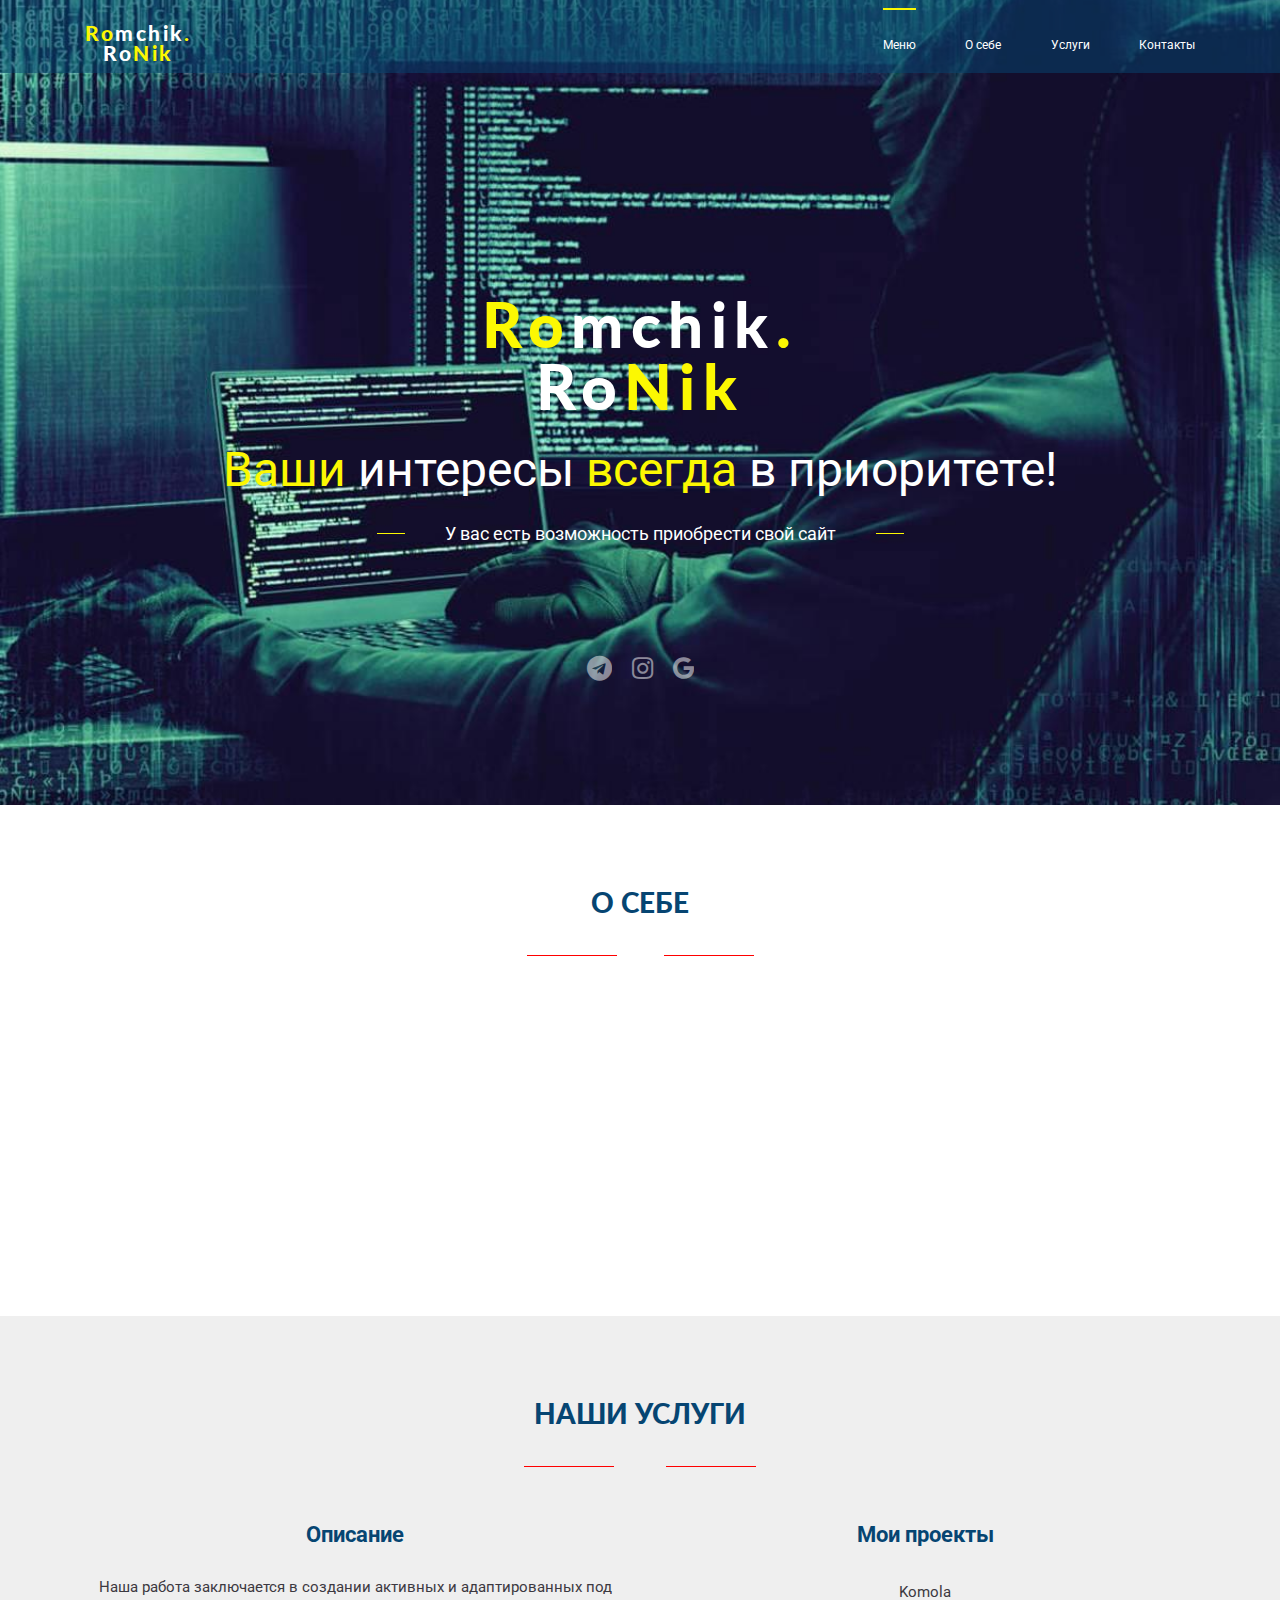
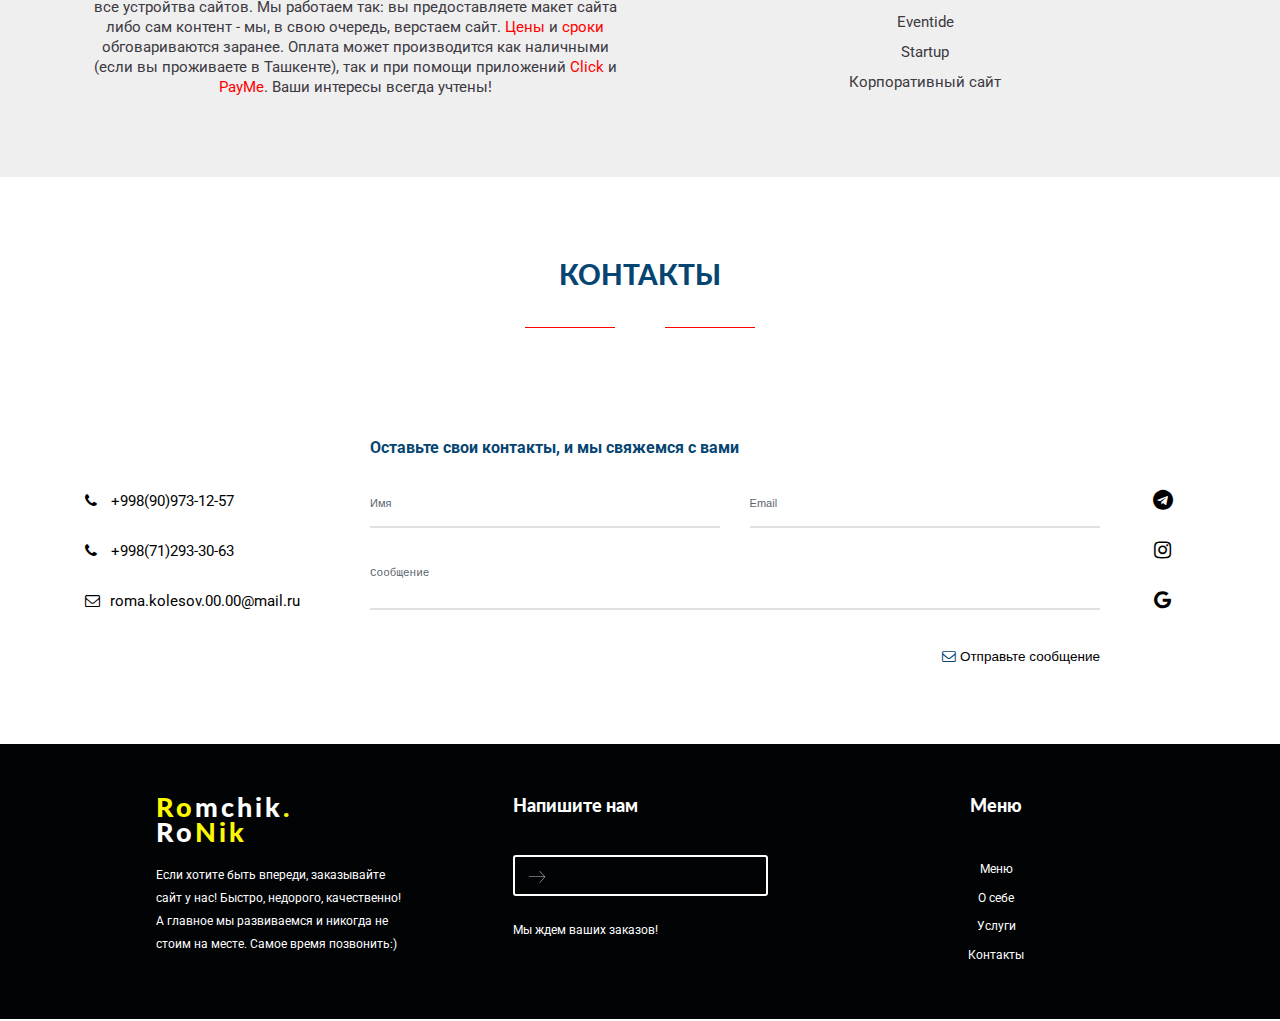
<file: index.html>
<!DOCTYPE html>
<html lang="ru">
<head>
    <meta charset="UTF-8">
    <meta name="viewport" content="width=device-width, initial-scale=1.0">
    <meta name="keywords" content="создание сайта, сайт недорого, профессиональный сайт, создать сайт, сайт-визитка, услуги по созданию сайта, Romchik.RoNik">
    <meta name="description" content="Наша работа заключается в создании активных и адаптированных под все устройтва сайтов. Мы работаем так: вы предоставляете макет сайта либо сам контент - мы, в свою очередь, верстаем сайт. Цены...">
    <meta name="author" content="Колесов Роман Иванович">
    <title>Romchik.RoNik</title>
    <link rel="icon" type="image/png" sizes="16x16" href="img/favicon-16x16.png">
    <link rel="manifest" href="site.webmanifest">
    <link rel="preconnect" href="https://fonts.gstatic.com">
    <link href="https://fonts.googleapis.com/css2?family=Roboto:wght@100;400;700;900&display=swap" rel="stylesheet">
    <link rel="preconnect" href="https://fonts.gstatic.com">
    <link href="https://fonts.googleapis.com/css2?family=Lato:wght@100;900&family=Open+Sans:wght@400;600;700&display=swap" rel="stylesheet">
    <link rel="stylesheet" href="css/font-awesome.min.css">
    <link rel="stylesheet" href="css/bootstrap-grid.min.css">
    <link rel="stylesheet" href="css/animate.min.css">
    <link rel="stylesheet" href="css/style.min.css">
</head>
<body>

    <header class="header" id="header">
        <nav class="header-nav">
            <div class="container header-container">
                <a href="#header" class="logo"><span>Ro</span>mchik<span>.</span>
                    <p>Ro<span>Nik</span></p>
                </a>
                <ul class="header-menu">
                    <li class="header-menu__item"><a href="#header" class="header-menu__link header-menu__link_active">Меню</a></li>
                    <li class="header-menu__item"><a href="#about" class="header-menu__link">О себе</a></li>
                    <li class="header-menu__item"><a href="#work" class="header-menu__link">Услуги</a></li>
                    <li class="header-menu__item"><a href="#contact" class="header-menu__link">Контакты</a></li>
                </ul>
                <button class="header-menu__burger">
                    <span></span>
                    <span></span>
                    <span></span>
                    <span></span>
                </button>
            </div>
        </nav>
        <h1 class="header-title"><span>Ro</span>mchik<span>.</span><p>Ro<span>Nik</span></p></h1>
       <p class="header-subtitle"><span>Ваши</span> интересы <span>всегда</span> в приоритете!</p>
       <p class="header-text">У вас есть возможность приобрести свой сайт</p>
       <div class="header-social">
           <a href="https://t.me/ROMAN261120" class="header-social__item" target="_blank"><i class="fa fa-telegram"></i></a>
           <a href="https://instagram.com/romchik.ronik?igshid=bxgbes53sr1d" class="header-social__item" target="_blank"><i class="fa fa-instagram"></i></a>
           <a href="https://rkolesov465@gmail.com" class="header-social__item" target="_blank"><i class="fa fa-google"></i></a>
       </div>
    </header>
    
    <section class="about" id="about">
        <div class="container">
            <h2 class="title">О себе</h2>
            <div class="heart">
                <i class="fa fa-smile-o animate__animated wow animate__shakeY" 
                data-wow-iteration="infinite" data-wow-duration="2s"></i>
            </div>
            <div class="row">
                <div class="col-xl-6 col-lg-6 col-md-6">
                    <div class="about-wrap animate__animated wow animate__fadeInLeft" data-wow-delay="0.3s">
                        <i class="fa fa-check-square-o" aria-hidden="true"></i>
                        <p class="about-wrap__text">Oбучался веб-программированию в учебном центе <a href="https://proweb.uz/" class="about-wrap__link" target="_blank">PROWEB</a></p>
                    </div>
                    <div class="about-wrap animate__animated wow animate__fadeInLeft" data-wow-delay="0.5s">
                        <i class="fa fa-check-square-o" aria-hidden="true"></i>
                        <p class="about-wrap__text">Eсть опыт работы в этой сфере</p>
                    </div>
                    <div class="about-wrap animate__animated wow animate__fadeInLeft" data-wow-delay="0.7s">
                        <i class="fa fa-check-square-o" aria-hidden="true"></i>
                        <p class="about-wrap__text">Делаю качественные сайты по доступным ценам (цены договорные)</p>
                    </div>
                </div>
                <div class="col-xl-6 col-lg-6 col-md-6">
                    <div class="about-wrap animate__animated wow animate__fadeInRight" data-wow-delay="0.3s">
                        <i class="fa fa-check-square-o" aria-hidden="true"></i>
                        <p class="about-wrap__text">Выполняю работу в указанный срок (при задержке беру 70% от стоимости проекта)</p>
                    </div>
                    <div class="about-wrap animate__animated wow animate__fadeInRight" data-wow-delay="0.5s">
                        <i class="fa fa-check-square-o" aria-hidden="true"></i>
                        <p class="about-wrap__text">Постепенно изучаю Python</p>
                    </div>
                    <div class="about-wrap animate__animated wow animate__fadeInRight" data-wow-delay="0.7s">
                        <i class="fa fa-check-square-o" aria-hidden="true"></i>
                        <p class="about-wrap__text">С каждым днем развиваю свои навыки по веб-программированию</p>
                    </div>
                </div>
            </div>
        </div>
    </section>
    
    <section class="work" id="work">
        <div class="container">
            <h2 class="title">Наши услуги</h2>
            <div class="heart">
                <i class="fa fa-laptop animate__animated wow animate__bounce" data-wow-iteration="infinite" data-wow-duration="2s"></i>
            </div>
            <div class="row work-row">
                <div class="col-xl-6 col-lg-6 col-md-8">
                    <h3 class="work__title">Описание</h3>
                    <p class="work__text">Наша работа заключается в создании активных и адаптированных под все устройтва сайтов. Мы работаем так: вы предоставляете макет сайта либо сам контент - мы, в свою очередь, верстаем сайт. <span>Цены</span> и <span>сроки</span> обговариваются заранее. Оплата может производится как наличными (если вы проживаете в Ташкенте), так и при помощи приложений <span>Click</span> и <span>PayMe</span>. Ваши интересы всегда учтены!</p>
                </div>
                <div class="col-xl-6 col-lg-6 col-md-4">
                    <h3 class="work__title">Мои проекты</h3>
                    <ul class="work-list">
                        <li class="work-list__item"><a href="https://romchikronik.github.io/Komola/" class="work-list__link" target="_blank">Komola</a></li>
                        <li class="work-list__item"><a href="https://romchikronik.github.io/Eventide/" class="work-list__link" target="_blank">Eventide</a></li>
                        <li class="work-list__item"><a href=" https://romchikronik.github.io/startup/" class="work-list__link" target="_blank">Startup</a></li>
                        <li class="work-list__item"><a href="https://romchikronik.github.io/maket-dlya-korporativnogo-sajta/" class="work-list__link" target="_blank">Корпоративный сайт</a></li>
                    </ul>
                </div>
            </div>
        </div>
    </section>
    
    <section class="contacts" id="contact">
        <div class="container">
            <h2 class="title">Контакты</h2>
            <div class="heart">
                <i class="fa fa-heart animate__animated wow animate__heartBeat" data-wow-iteration="infinite"></i>
            </div>
            <h3 class="contact__title animate__animated wow animate__flip">Вы можете связаться с нами</h3>
             <div class="row contact-row">
                 <div class="col-xl-3 col-lg-3">
                    <ul class="contact-phone">
                        <li><a href="tel:998909731257" class="contact-phone__link"><i class="fa fa-phone"></i> +998(90)973-12-57</a></li>
                        <li><a href="tel:998712933063" class="contact-phone__link"><i class="fa fa-phone"></i> +998(71)293-30-63</a></li>
                        <li><a href="mailto:roma.kolesov.00.00@mail.ru" class="contact-phone__link"><i class="fa fa-envelope-o"></i>roma.kolesov.00.00@mail.ru</a></li>
                    </ul>
                 </div>
                 <div class="col-xl-8 col-lg-8 col-md-11 col-sm-11">
                    <form action="" class="contact-form">
                        <h5 class="contact-form__title">Оставьте свои контакты, и мы свяжемся с вами</h5>
                        <input type="text" placeholder="Имя" class="contact-form__input">
                        <input type="text" placeholder="Email" class="contact-form__input">
                        <textarea class="contact-form__text" placeholder="Сообщение"></textarea>
                        <button class="contact-form__btn"><i class="fa fa-envelope-o"></i> Отправьте сообщение</button>
                    </form>
                 </div>
                 <div class="col-xl-1 col-lg-1 col-md-1 col-sm-1">
                    <ul class="contact-social">
                        <li><a href="https://t.me/ROMAN261120" class="contact-social__link" target="_blank"><i class="fa fa-telegram"></i></a></li>
                        <li><a href="https://instagram.com/romchik.ronik?igshid=bxgbes53sr1d" class="contact-social__link" target="_blank"><i class="fa fa-instagram"></i></a></li>
                        <li><a href="https://rkolesov465@gmail.com" class="contact-social__link" target="_blank"><i class="fa fa-google"></i></a></li>
                     </ul>
                 </div>
             </div>
        </div>
    </section>
    
    <footer class="footer">
        <div class="container">
            <div class="row">
                <div class="col-xl-3 col-lg-4 col-md-4 "> 
                    <a href="#header" class="logo"><span>Ro</span>mchik<span>.</span>
                        <p>Ro<span>Nik</span></p></a>
                    <p class="footer__text">Если хотите быть впереди, заказывайте сайт у нас! Быстро, недорого, качественно! А главное мы развиваемся и никогда не стоим на месте. Самое время позвонить:)</p>
                </div>
                <div class="col-xl-3 col-lg-4 col-md-4 ">
                    <h5 class="footer__title">Напишите нам</h5>
                    <form action="" class="footer-form">
                        <input type="text" class="footer-form__input">
                        <button class="footer-form__btn"><img src="img/arrow.png" alt=""></button>
                        <p class="footer-form__text">Мы ждем ваших заказов!</p>
                    </form>
                </div>
                <div class="col-xl-3 col-lg-4 col-md-4  footer__col"> 
                    <h5 class="footer__title footer__title-menu">Меню</h5>
                    <ul class="footer-list">
                        <li><a href="#header" class="footer-list__item">Меню</a></li>
                        <li><a href="#about" class="footer-list__item">О себе</a></li>
                        <li><a href="#work" class="footer-list__item">Услуги</a></li>
                        <li><a href="#contact" class="footer-list__item">Контакты</a></li>
                    </ul>
                </div>
            </div>
        </div>
    </footer>
    
    <script src="js/jquery-3.5.1.min.js"></script>
    <script src="js/jquery.waypoints.min.js"></script>
    <script src="js/wow.min.js"></script>
    <script src="js/script.js"></script>
</body>
</html>
</file>
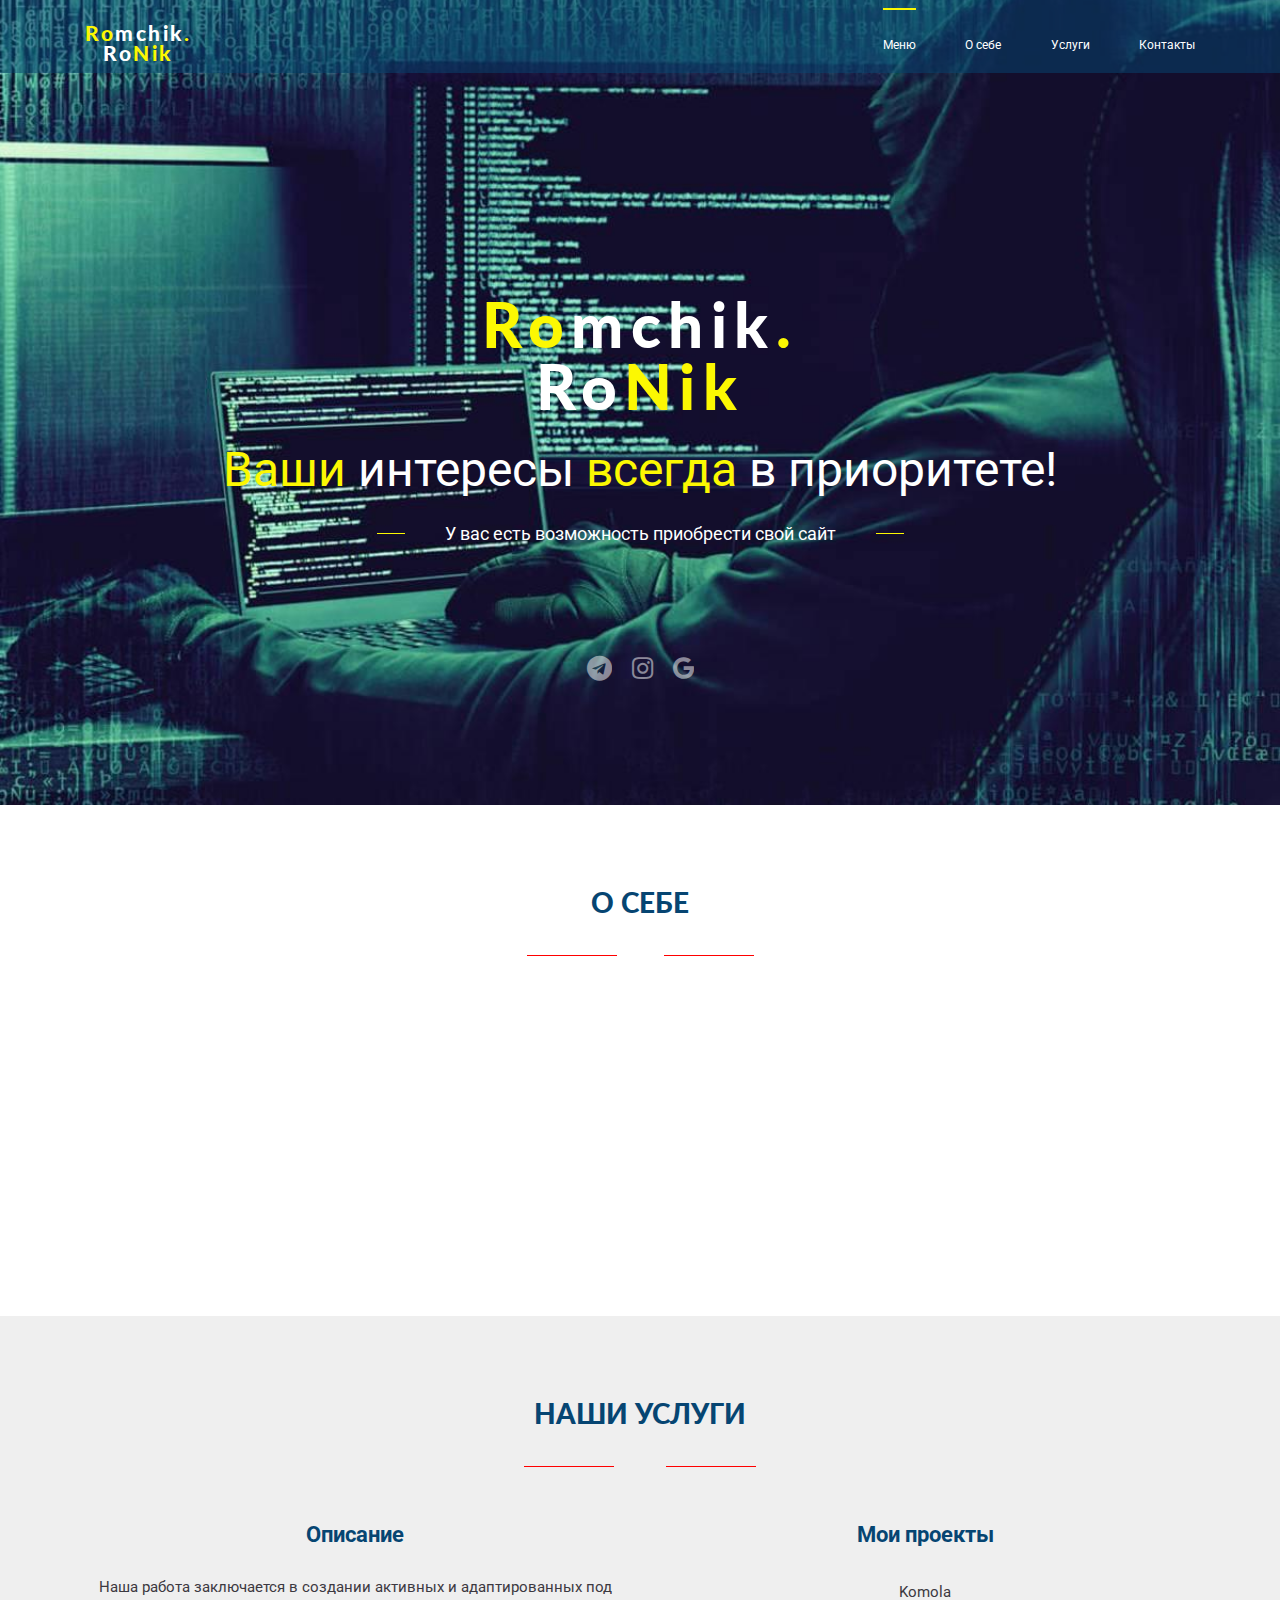
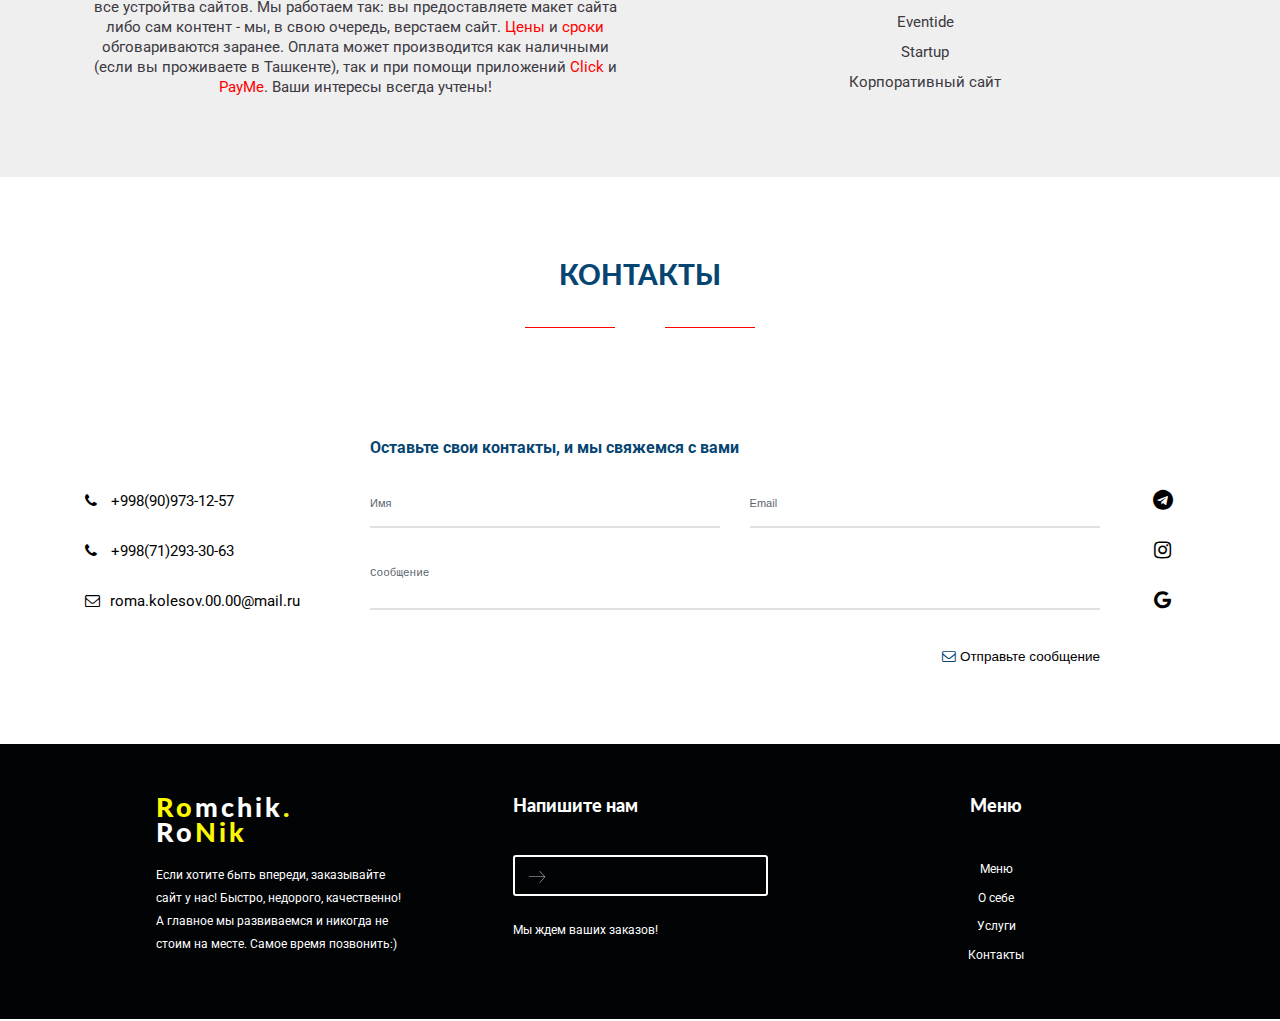
<file: app/index.html>
<!DOCTYPE html>
<html lang="ru">
<head>
    <meta charset="UTF-8">
    <meta name="viewport" content="width=device-width, initial-scale=1.0">
    <meta name="keywords" content="создание сайта, сайт недорого, профессиональный сайт, создать сайт, сайт-визитка, услуги по созданию сайта, Romchik.RoNik">
    <meta name="description" content="Наша работа заключается в создании активных и адаптированных под все устройтва сайтов. Мы работаем так: вы предоставляете макет сайта либо сам контент - мы, в свою очередь, верстаем сайт. Цены...">
    <meta name="author" content="Колесов Роман Иванович">
    <title>Romchik.RoNik</title>
    <link rel="preconnect" href="https://fonts.gstatic.com">
    <link href="https://fonts.googleapis.com/css2?family=Roboto:wght@100;400;700;900&display=swap" rel="stylesheet">
    <link rel="preconnect" href="https://fonts.gstatic.com">
    <link href="https://fonts.googleapis.com/css2?family=Lato:wght@100;900&family=Open+Sans:wght@400;600;700&display=swap" rel="stylesheet">
    <link rel="stylesheet" href="css/font-awesome.min.css">
    <link rel="stylesheet" href="css/bootstrap-grid.min.css">
    <link rel="stylesheet" href="css/animate.min.css">
    <link rel="stylesheet" href="css/style.min.css">
</head>
<body>

    <header class="header" id="header">
        <nav class="header-nav">
            <div class="container header-container">
                <a href="#header" class="logo"><span>Ro</span>mchik<span>.</span>
                    <p>Ro<span>Nik</span></p>
                </a>
                <ul class="header-menu">
                    <li class="header-menu__item"><a href="#header" class="header-menu__link header-menu__link_active">Меню</a></li>
                    <li class="header-menu__item"><a href="#about" class="header-menu__link">О себе</a></li>
                    <li class="header-menu__item"><a href="#work" class="header-menu__link">Услуги</a></li>
                    <li class="header-menu__item"><a href="#contact" class="header-menu__link">Контакты</a></li>
                </ul>
                <button class="header-menu__burger">
                    <span></span>
                    <span></span>
                    <span></span>
                    <span></span>
                </button>
            </div>
        </nav>
        <h1 class="header-title"><span>Ro</span>mchik<span>.</span><p>Ro<span>Nik</span></p></h1>
       <p class="header-subtitle"><span>Ваши</span> интересы <span>всегда</span> в приоритете!</p>
       <p class="header-text">У вас есть возможность приобрести свой сайт</p>
       <div class="header-social">
           <a href="https://t.me/ROMAN261120" class="header-social__item" target="_blank"><i class="fa fa-telegram"></i></a>
           <a href="https://instagram.com/romchik.ronik?igshid=bxgbes53sr1d" class="header-social__item" target="_blank"><i class="fa fa-instagram"></i></a>
           <a href="https://rkolesov465@gmail.com" class="header-social__item" target="_blank"><i class="fa fa-google"></i></a>
       </div>
    </header>
    
    <section class="about" id="about">
        <div class="container">
            <h2 class="title">О себе</h2>
            <div class="heart">
                <i class="fa fa-smile-o animate__animated wow animate__shakeY" 
                data-wow-iteration="infinite" data-wow-duration="2s"></i>
            </div>
            <div class="row">
                <div class="col-xl-6 col-lg-6 col-md-6">
                    <div class="about-wrap animate__animated wow animate__fadeInLeft" data-wow-delay="0.3s">
                        <i class="fa fa-check-square-o" aria-hidden="true"></i>
                        <p class="about-wrap__text">Oбучался веб-программированию в учебном центе <a href="https://proweb.uz/" class="about-wrap__link" target="_blank">PROWEB</a></p>
                    </div>
                    <div class="about-wrap animate__animated wow animate__fadeInLeft" data-wow-delay="0.5s">
                        <i class="fa fa-check-square-o" aria-hidden="true"></i>
                        <p class="about-wrap__text">Eсть опыт работы в этой сфере</p>
                    </div>
                    <div class="about-wrap animate__animated wow animate__fadeInLeft" data-wow-delay="0.7s">
                        <i class="fa fa-check-square-o" aria-hidden="true"></i>
                        <p class="about-wrap__text">Делаю качественные сайты по доступным ценам (цены договорные)</p>
                    </div>
                </div>
                <div class="col-xl-6 col-lg-6 col-md-6">
                    <div class="about-wrap animate__animated wow animate__fadeInRight" data-wow-delay="0.3s">
                        <i class="fa fa-check-square-o" aria-hidden="true"></i>
                        <p class="about-wrap__text">Выполняю работу в указанный срок (при задержке беру 70% от стоимости проекта)</p>
                    </div>
                    <div class="about-wrap animate__animated wow animate__fadeInRight" data-wow-delay="0.5s">
                        <i class="fa fa-check-square-o" aria-hidden="true"></i>
                        <p class="about-wrap__text">Постепенно изучаю Python</p>
                    </div>
                    <div class="about-wrap animate__animated wow animate__fadeInRight" data-wow-delay="0.7s">
                        <i class="fa fa-check-square-o" aria-hidden="true"></i>
                        <p class="about-wrap__text">С каждым днем развиваю свои навыки по веб-программированию</p>
                    </div>
                </div>
            </div>
        </div>
    </section>
    
    <section class="work" id="work">
        <div class="container">
            <h2 class="title">Наши услуги</h2>
            <div class="heart">
                <i class="fa fa-laptop animate__animated wow animate__bounce" data-wow-iteration="infinite" data-wow-duration="2s"></i>
            </div>
            <div class="row work-row">
                <div class="col-xl-6 col-lg-6 col-md-8">
                    <h3 class="work__title">Описание</h3>
                    <p class="work__text">Наша работа заключается в создании активных и адаптированных под все устройтва сайтов. Мы работаем так: вы предоставляете макет сайта либо сам контент - мы, в свою очередь, верстаем сайт. <span>Цены</span> и <span>сроки</span> обговариваются заранее. Оплата может производится как наличными (если вы проживаете в Ташкенте), так и при помощи приложений <span>Click</span> и <span>PayMe</span>. Ваши интересы всегда учтены!</p>
                </div>
                <div class="col-xl-6 col-lg-6 col-md-4">
                    <h3 class="work__title">Мои проекты</h3>
                    <ul class="work-list">
                        <li class="work-list__item"><a href="https://romchikronik.github.io/Komola/" class="work-list__link" target="_blank">Komola</a></li>
                        <li class="work-list__item"><a href="https://romchikronik.github.io/Eventide/" class="work-list__link" target="_blank">Eventide</a></li>
                        <li class="work-list__item"><a href=" https://romchikronik.github.io/startup/" class="work-list__link" target="_blank">Startup</a></li>
                        <li class="work-list__item"><a href="https://romchikronik.github.io/maket-dlya-korporativnogo-sajta/" class="work-list__link" target="_blank">Корпоративный сайт</a></li>
                    </ul>
                </div>
            </div>
        </div>
    </section>
    
    <section class="contacts" id="contact">
        <div class="container">
            <h2 class="title">Контакты</h2>
            <div class="heart">
                <i class="fa fa-heart animate__animated wow animate__heartBeat" data-wow-iteration="infinite"></i>
            </div>
            <h3 class="contact__title animate__animated wow animate__flip">Вы можете связаться с нами</h3>
             <div class="row contact-row">
                 <div class="col-xl-3 col-lg-3">
                    <ul class="contact-phone">
                        <li><a href="tel:998909731257" class="contact-phone__link"><i class="fa fa-phone"></i> +998(90)973-12-57</a></li>
                        <li><a href="tel:998712933063" class="contact-phone__link"><i class="fa fa-phone"></i> +998(71)293-30-63</a></li>
                        <li><a href="mailto:roma.kolesov.00.00@mail.ru" class="contact-phone__link"><i class="fa fa-envelope-o"></i>roma.kolesov.00.00@mail.ru</a></li>
                    </ul>
                 </div>
                 <div class="col-xl-8 col-lg-8 col-md-11 col-sm-11">
                    <form action="" class="contact-form">
                        <h5 class="contact-form__title">Оставьте свои контакты, и мы свяжемся с вами</h5>
                        <input type="text" placeholder="Имя" class="contact-form__input">
                        <input type="text" placeholder="Email" class="contact-form__input">
                        <textarea class="contact-form__text" placeholder="Сообщение"></textarea>
                        <button class="contact-form__btn"><i class="fa fa-envelope-o"></i> Отправьте сообщение</button>
                    </form>
                 </div>
                 <div class="col-xl-1 col-lg-1 col-md-1 col-sm-1">
                    <ul class="contact-social">
                        <li><a href="https://t.me/ROMAN261120" class="contact-social__link" target="_blank"><i class="fa fa-telegram"></i></a></li>
                        <li><a href="https://instagram.com/romchik.ronik?igshid=bxgbes53sr1d" class="contact-social__link" target="_blank"><i class="fa fa-instagram"></i></a></li>
                        <li><a href="https://rkolesov465@gmail.com" class="contact-social__link" target="_blank"><i class="fa fa-google"></i></a></li>
                     </ul>
                 </div>
             </div>
        </div>
    </section>
    
    <footer class="footer">
        <div class="container">
            <div class="row">
                <div class="col-xl-3 col-lg-4 col-md-4 "> 
                    <a href="#header" class="logo"><span>Ro</span>mchik<span>.</span>
                        <p>Ro<span>Nik</span></p></a>
                    <p class="footer__text">Если хотите быть впереди, заказывайте сайт у нас! Быстро, недорого, качественно! А главное мы развиваемся и никогда не стоим на месте. Самое время позвонить:)</p>
                </div>
                <div class="col-xl-3 col-lg-4 col-md-4 ">
                    <h5 class="footer__title">Напишите нам</h5>
                    <form action="" class="footer-form">
                        <input type="text" class="footer-form__input">
                        <button class="footer-form__btn"><img src="img/arrow.png" alt=""></button>
                        <p class="footer-form__text">Мы ждем ваших заказов!</p>
                    </form>
                </div>
                <div class="col-xl-3 col-lg-4 col-md-4  footer__col"> 
                    <h5 class="footer__title footer__title-menu">Меню</h5>
                    <ul class="footer-list">
                        <li><a href="#header" class="footer-list__item">Меню</a></li>
                        <li><a href="#about" class="footer-list__item">О себе</a></li>
                        <li><a href="#work" class="footer-list__item">Услуги</a></li>
                        <li><a href="#contact" class="footer-list__item">Контакты</a></li>
                    </ul>
                </div>
            </div>
        </div>
    </footer>
    
    <script src="js/jquery-3.5.1.min.js"></script>
    <script src="js/jquery.waypoints.min.js"></script>
    <script src="js/wow.min.js"></script>
    <script src="js/script.js"></script>
</body>
</html>
</file>
<file: css/style.min.css>
*{padding:0;margin:0;-webkit-box-sizing:border-box;box-sizing:border-box}ul{list-style:none}a,a:hover{text-decoration:none}button,input,select,textarea{outline:0!important}body{background:#fff;font-family:'Roboto';font-weight:400}.fixed-top{position:fixed!important;top:0;left:0;width:100%;z-index:9999;background:#064572!important}.menu-open{display:-webkit-box!important;display:-ms-flexbox!important;display:flex!important}.title{text-align:center;text-transform:uppercase;color:#064572;font-family:'Lato';font-weight:900;font-size:28px;margin-bottom:25px}.heart{display:-webkit-box;display:-ms-flexbox;display:flex;-webkit-box-pack:center;-ms-flex-pack:center;justify-content:center;-webkit-box-align:center;-ms-flex-align:center;align-items:center;font-size:22px;color:red;margin-bottom:45px}.heart::after,.heart::before{content:"";width:90px;height:1px;background:red}.heart .fa{margin:0 14px}section{padding:80px 0}.logo{color:#fff;font-family:'Lato';font-weight:900;font-size:21px;position:relative;z-index:4;line-height:20px;letter-spacing:2.5px}.logo span{color:#fcf802}.header{padding-bottom:122px;background:url(../img/header_bg.jpg);background-repeat:no-repeat;background-size:cover;background-position:center center;text-align:center;color:#fff;padding-top:293px}.header-nav{padding:23px 0 10px;background:rgba(6,69,114,.5);position:absolute;top:0;left:0;width:100%}.header-container,.header-menu{display:-webkit-box;display:-ms-flexbox;display:flex;-webkit-box-pack:justify;-ms-flex-pack:justify;justify-content:space-between;-webkit-box-align:center;-ms-flex-align:center;align-items:center}.header-menu{max-width:312px;width:100%}.header-menu__link{color:#fff;font-size:12px;position:relative}.header-menu__link_active::before{content:"";position:absolute;width:100%;height:2px;background:#fcf802;top:-30px}.header-menu__burger,.header-menu__burger span{-webkit-transform:rotate(0);-ms-transform:rotate(0);transform:rotate(0);-webkit-transition:.3s;-o-transition:.3s;transition:.3s}.header-menu__burger{position:relative;z-index:4;width:30px;height:12px;border:0;background:0 0;display:none}.header-menu__burger span{width:100%;height:3px;background:#fff;border-radius:10px;position:absolute;left:0}.header-menu__burger span:nth-child(1){top:0}.header-menu__burger span:nth-child(2),.header-menu__burger span:nth-child(3){top:6px}.header-menu__burger span:nth-child(4){top:12px}.header-menu__burger.open span:nth-child(1),.header-menu__burger.open span:nth-child(4){width:0;left:50%;top:6px}.header-menu__burger.open span:nth-child(2){-webkit-transform:rotate(45deg);-ms-transform:rotate(45deg);transform:rotate(45deg)}.header-menu__burger.open span:nth-child(3){-webkit-transform:rotate(-45deg);-ms-transform:rotate(-45deg);transform:rotate(-45deg)}.header-title{font-family:'Lato';font-weight:900;font-size:62px;margin:0 0 24px;line-height:62px;letter-spacing:7.5px}.header-subtitle span,.header-title span{color:#fcf802}.header-subtitle,.header-text{font-size:48px;margin-bottom:25px;font-weight:400}.header-text{display:-webkit-box;display:-ms-flexbox;display:flex;-webkit-box-pack:center;-ms-flex-pack:center;justify-content:center;-webkit-box-align:center;-ms-flex-align:center;align-items:center;font-size:18px;margin-bottom:110px}.header-text::after,.header-text::before{content:"";width:28px;height:1px;background:#fcf802}.header-text::before{margin-right:40px}.header-text::after{margin-left:40px}.header-social__item{font-size:25px;color:#fff;opacity:.5;margin:0 8px}.header-social__item:hover{opacity:1}.about{padding-bottom:30px}.about-wrap{display:-webkit-box;display:-ms-flexbox;display:flex;-webkit-box-pack:start;-ms-flex-pack:start;justify-content:flex-start;-webkit-box-align:center;-ms-flex-align:center;align-items:center;margin-bottom:50px}.about-wrap .fa{font-size:25px;color:green;margin-right:15px;line-height:25px}.about-wrap__text{color:#3c3941;font-size:25px;line-height:25px}.about-wrap__link{color:#3c3941}.about-wrap__link:hover{color:#fcf802}.work{background:#efefef}.work-row{display:-webkit-box;display:-ms-flexbox;display:flex;-webkit-box-pack:start;-ms-flex-pack:start;justify-content:flex-start;-webkit-box-align:start;-ms-flex-align:start;align-items:flex-start}.work .col-xl-6{text-align:center}.work__title{font-size:22px;color:#064572;margin-bottom:30px}.work__text{font-size:15px;line-height:20px;color:#3c3941}.work-list__link:hover,.work__text span{color:red}.work-list{font-size:15px;line-height:30px}.work-list__link{color:#3c3941;-webkit-transition:.5s;-o-transition:.5s;transition:.5s}.contact__title{text-align:center;font-size:22px;margin-bottom:30px;color:#064572}.contact-row{display:-webkit-box;display:-ms-flexbox;display:flex;-webkit-box-pack:center;-ms-flex-pack:center;justify-content:center;-webkit-box-align:center;-ms-flex-align:center;align-items:center}.contact-phone{line-height:50px;font-size:15px}.contact-phone__link{color:#000;-webkit-transition:.5s;-o-transition:.5s;transition:.5s}.contact-phone__link:hover{color:#064572}.contact-phone__link .fa{margin-right:10px}.contact-form{display:-webkit-box;display:-ms-flexbox;display:flex;-webkit-box-pack:justify;-ms-flex-pack:justify;justify-content:space-between;-webkit-box-align:center;-ms-flex-align:center;align-items:center;-ms-flex-wrap:wrap;flex-wrap:wrap}.contact-form__title{color:#064572;font-weight:700;font-size:16px;margin-bottom:40px;width:100%}.contact-form__input{width:48%}.contact-form__input,.contact-form__text{border:0;border-bottom:2px solid #e0e0e0;padding:0 0 17px;margin-bottom:39px;font-size:11px;color:#000}.contact-form__input::-webkit-input-placeholder,.contact-form__text::-webkit-input-placeholder{color:#5b646e}.contact-form__input::-moz-placeholder,.contact-form__text::-moz-placeholder{color:#5b646e}.contact-form__input:-ms-input-placeholder,.contact-form__text:-ms-input-placeholder{color:#5b646e}.contact-form__input::-ms-input-placeholder,.contact-form__text::-ms-input-placeholder{color:#5b646e}.contact-form__input::placeholder,.contact-form__text::placeholder{color:#5b646e}.contact-form__text{resize:none;width:100%}.contact-form__btn{background:0 0;border:0;margin-left:auto;font-size:13.5px;color:#000;cursor:pointer}.contact-form__btn .fa,.contact-social__link:hover{color:#064572}.contact-social{display:-webkit-box;display:-ms-flexbox;display:flex;-webkit-box-align:center;-ms-flex-align:center;align-items:center;line-height:48px;-webkit-box-orient:vertical;-webkit-box-direction:normal;-ms-flex-direction:column;flex-direction:column}.contact-social__link{color:#000;font-size:20px;-webkit-transition:.5s;-o-transition:.5s;transition:.5s}.footer{padding:50px 0;background:#010305}.footer .row{-webkit-box-pack:space-evenly;-ms-flex-pack:space-evenly;justify-content:space-evenly}.footer .logo{font-size:27px;margin-bottom:20px;display:inline-block;letter-spacing:3px;line-height:25px}.footer__text{font-weight:400;font-size:12px;color:#fff;line-height:23px}.footer__title{font-family:'Lato';font-weight:900;font-size:18px;color:#fff;margin-bottom:39px;width:100%}.footer-form{position:relative}.footer-form__input{width:100%;background:0 0;height:41px;border:2px solid #fff;border-radius:3px;color:#fff;padding-left:10px}.footer-form__btn{background:0 0;border:0;position:absolute;top:16px;left:16px;cursor:pointer}.footer-form__text{font-size:12px;color:#fff;line-height:22px;margin-top:23px}.footer__col{display:-webkit-box;display:-ms-flexbox;display:flex;-webkit-box-pack:center;-ms-flex-pack:center;justify-content:center;-webkit-box-align:center;-ms-flex-align:center;align-items:center;-ms-flex-wrap:wrap;flex-wrap:wrap}.footer-list,.footer__title-menu{text-align:center}.footer-list__item{font-size:12px;color:#fff;line-height:28.5px;-webkit-transition:.3s;-o-transition:.3s;transition:.3s}.footer-list__item:hover{color:#fcf802}@media (max-width:1199.98px){.work-list{line-height:37px}.contact-phone__link{font-size:14px}}@media (max-width:991.98px){.header-menu{max-width:100%;position:fixed;height:100%;background:#064572;left:0;top:0;z-index:3;-webkit-box-orient:vertical;-webkit-box-direction:normal;-ms-flex-direction:column;flex-direction:column;-webkit-box-pack:center;-ms-flex-pack:center;justify-content:center;display:none}.header-menu__link{font-size:22px;padding:10px 0;display:inline-block}.header-menu__link_active::before{display:none}.header-menu__burger{display:block}.contact-phone,.contact-row .col-xl-3{display:-webkit-box;display:-ms-flexbox;display:flex;-webkit-box-pack:center;-ms-flex-pack:center;justify-content:center;-webkit-box-align:center;-ms-flex-align:center;align-items:center}.contact-row .col-xl-3{margin-bottom:5px}.contact-phone{-ms-flex-wrap:wrap;flex-wrap:wrap}.contact-phone__link{margin:0 10px}}@media (max-width:767.98px){.header{padding-top:200px}.work{padding-bottom:50px}.work .col-xl-6{margin-bottom:30px}.contact-form{margin-top:30px}.contact-form__btn{margin-right:auto}.footer{text-align:center}.footer .col-xl-3:not(:last-child){margin-bottom:30px}}@media (max-width:575.98px){.header-title{line-height:50px;letter-spacing:5px;font-size:50px}.header-subtitle{font-size:30px;line-height:30px;padding:0 10px}.header-text{font-size:13px;margin-bottom:80px}.header-text::after,.header-text::before{display:none}.about-wrap{margin-bottom:30px}.about-wrap__text{font-size:15px;line-height:15px}.contact-form__title{font-size:12px}.contact-form__input,.contact-form__text{width:100%}.contact-social{-webkit-box-orient:horizontal;-webkit-box-direction:normal;-ms-flex-direction:row;flex-direction:row;-webkit-box-pack:center;-ms-flex-pack:center;justify-content:center;margin-top:20px}.contact-social__link{margin:0 15px}}
/*# sourceMappingURL=style.min.css.map */
</file>
<file: app/css/style.min.css>
*{padding:0;margin:0;-webkit-box-sizing:border-box;box-sizing:border-box}ul{list-style:none}a,a:hover{text-decoration:none}button,input,select,textarea{outline:0!important}body{background:#fff;font-family:'Roboto';font-weight:400}.fixed-top{position:fixed!important;top:0;left:0;width:100%;z-index:9999;background:#064572!important}.menu-open{display:-webkit-box!important;display:-ms-flexbox!important;display:flex!important}.title{text-align:center;text-transform:uppercase;color:#064572;font-family:'Lato';font-weight:900;font-size:28px;margin-bottom:25px}.heart{display:-webkit-box;display:-ms-flexbox;display:flex;-webkit-box-pack:center;-ms-flex-pack:center;justify-content:center;-webkit-box-align:center;-ms-flex-align:center;align-items:center;font-size:22px;color:red;margin-bottom:45px}.heart::after,.heart::before{content:"";width:90px;height:1px;background:red}.heart .fa{margin:0 14px}section{padding:80px 0}.logo{color:#fff;font-family:'Lato';font-weight:900;font-size:21px;position:relative;z-index:4;line-height:20px;letter-spacing:2.5px}.logo span{color:#fcf802}.header{padding-bottom:122px;background:url(../img/header_bg.jpg);background-repeat:no-repeat;background-size:cover;background-position:center center;text-align:center;color:#fff;padding-top:293px}.header-nav{padding:23px 0 10px;background:rgba(6,69,114,.5);position:absolute;top:0;left:0;width:100%}.header-container,.header-menu{display:-webkit-box;display:-ms-flexbox;display:flex;-webkit-box-pack:justify;-ms-flex-pack:justify;justify-content:space-between;-webkit-box-align:center;-ms-flex-align:center;align-items:center}.header-menu{max-width:312px;width:100%}.header-menu__link{color:#fff;font-size:12px;position:relative}.header-menu__link_active::before{content:"";position:absolute;width:100%;height:2px;background:#fcf802;top:-30px}.header-menu__burger,.header-menu__burger span{-webkit-transform:rotate(0);-ms-transform:rotate(0);transform:rotate(0);-webkit-transition:.3s;-o-transition:.3s;transition:.3s}.header-menu__burger{position:relative;z-index:4;width:30px;height:12px;border:0;background:0 0;display:none}.header-menu__burger span{width:100%;height:3px;background:#fff;border-radius:10px;position:absolute;left:0}.header-menu__burger span:nth-child(1){top:0}.header-menu__burger span:nth-child(2),.header-menu__burger span:nth-child(3){top:6px}.header-menu__burger span:nth-child(4){top:12px}.header-menu__burger.open span:nth-child(1),.header-menu__burger.open span:nth-child(4){width:0;left:50%;top:6px}.header-menu__burger.open span:nth-child(2){-webkit-transform:rotate(45deg);-ms-transform:rotate(45deg);transform:rotate(45deg)}.header-menu__burger.open span:nth-child(3){-webkit-transform:rotate(-45deg);-ms-transform:rotate(-45deg);transform:rotate(-45deg)}.header-title{font-family:'Lato';font-weight:900;font-size:62px;margin:0 0 24px;line-height:62px;letter-spacing:7.5px}.header-subtitle span,.header-title span{color:#fcf802}.header-subtitle,.header-text{font-size:48px;margin-bottom:25px;font-weight:400}.header-text{display:-webkit-box;display:-ms-flexbox;display:flex;-webkit-box-pack:center;-ms-flex-pack:center;justify-content:center;-webkit-box-align:center;-ms-flex-align:center;align-items:center;font-size:18px;margin-bottom:110px}.header-text::after,.header-text::before{content:"";width:28px;height:1px;background:#fcf802}.header-text::before{margin-right:40px}.header-text::after{margin-left:40px}.header-social__item{font-size:25px;color:#fff;opacity:.5;margin:0 8px}.header-social__item:hover{opacity:1}.about{padding-bottom:30px}.about-wrap{display:-webkit-box;display:-ms-flexbox;display:flex;-webkit-box-pack:start;-ms-flex-pack:start;justify-content:flex-start;-webkit-box-align:center;-ms-flex-align:center;align-items:center;margin-bottom:50px}.about-wrap .fa{font-size:25px;color:green;margin-right:15px;line-height:25px}.about-wrap__text{color:#3c3941;font-size:25px;line-height:25px}.about-wrap__link{color:#3c3941}.about-wrap__link:hover{color:#fcf802}.work{background:#efefef}.work-row{display:-webkit-box;display:-ms-flexbox;display:flex;-webkit-box-pack:start;-ms-flex-pack:start;justify-content:flex-start;-webkit-box-align:start;-ms-flex-align:start;align-items:flex-start}.work .col-xl-6{text-align:center}.work__title{font-size:22px;color:#064572;margin-bottom:30px}.work__text{font-size:15px;line-height:20px;color:#3c3941}.work-list__link:hover,.work__text span{color:red}.work-list{font-size:15px;line-height:30px}.work-list__link{color:#3c3941;-webkit-transition:.5s;-o-transition:.5s;transition:.5s}.contact__title{text-align:center;font-size:22px;margin-bottom:30px;color:#064572}.contact-row{display:-webkit-box;display:-ms-flexbox;display:flex;-webkit-box-pack:center;-ms-flex-pack:center;justify-content:center;-webkit-box-align:center;-ms-flex-align:center;align-items:center}.contact-phone{line-height:50px;font-size:15px}.contact-phone__link{color:#000;-webkit-transition:.5s;-o-transition:.5s;transition:.5s}.contact-phone__link:hover{color:#064572}.contact-phone__link .fa{margin-right:10px}.contact-form{display:-webkit-box;display:-ms-flexbox;display:flex;-webkit-box-pack:justify;-ms-flex-pack:justify;justify-content:space-between;-webkit-box-align:center;-ms-flex-align:center;align-items:center;-ms-flex-wrap:wrap;flex-wrap:wrap}.contact-form__title{color:#064572;font-weight:700;font-size:16px;margin-bottom:40px;width:100%}.contact-form__input{width:48%}.contact-form__input,.contact-form__text{border:0;border-bottom:2px solid #e0e0e0;padding:0 0 17px;margin-bottom:39px;font-size:11px;color:#000}.contact-form__input::-webkit-input-placeholder,.contact-form__text::-webkit-input-placeholder{color:#5b646e}.contact-form__input::-moz-placeholder,.contact-form__text::-moz-placeholder{color:#5b646e}.contact-form__input:-ms-input-placeholder,.contact-form__text:-ms-input-placeholder{color:#5b646e}.contact-form__input::-ms-input-placeholder,.contact-form__text::-ms-input-placeholder{color:#5b646e}.contact-form__input::placeholder,.contact-form__text::placeholder{color:#5b646e}.contact-form__text{resize:none;width:100%}.contact-form__btn{background:0 0;border:0;margin-left:auto;font-size:13.5px;color:#000;cursor:pointer}.contact-form__btn .fa,.contact-social__link:hover{color:#064572}.contact-social{display:-webkit-box;display:-ms-flexbox;display:flex;-webkit-box-align:center;-ms-flex-align:center;align-items:center;line-height:48px;-webkit-box-orient:vertical;-webkit-box-direction:normal;-ms-flex-direction:column;flex-direction:column}.contact-social__link{color:#000;font-size:20px;-webkit-transition:.5s;-o-transition:.5s;transition:.5s}.footer{padding:50px 0;background:#010305}.footer .row{-webkit-box-pack:space-evenly;-ms-flex-pack:space-evenly;justify-content:space-evenly}.footer .logo{font-size:27px;margin-bottom:20px;display:inline-block;letter-spacing:3px;line-height:25px}.footer__text{font-weight:400;font-size:12px;color:#fff;line-height:23px}.footer__title{font-family:'Lato';font-weight:900;font-size:18px;color:#fff;margin-bottom:39px;width:100%}.footer-form{position:relative}.footer-form__input{width:100%;background:0 0;height:41px;border:2px solid #fff;border-radius:3px;color:#fff;padding-left:10px}.footer-form__btn{background:0 0;border:0;position:absolute;top:16px;left:16px;cursor:pointer}.footer-form__text{font-size:12px;color:#fff;line-height:22px;margin-top:23px}.footer__col{display:-webkit-box;display:-ms-flexbox;display:flex;-webkit-box-pack:center;-ms-flex-pack:center;justify-content:center;-webkit-box-align:center;-ms-flex-align:center;align-items:center;-ms-flex-wrap:wrap;flex-wrap:wrap}.footer-list,.footer__title-menu{text-align:center}.footer-list__item{font-size:12px;color:#fff;line-height:28.5px;-webkit-transition:.3s;-o-transition:.3s;transition:.3s}.footer-list__item:hover{color:#fcf802}@media (max-width:1199.98px){.work-list{line-height:37px}.contact-phone__link{font-size:14px}}@media (max-width:991.98px){.header-menu{max-width:100%;position:fixed;height:100%;background:#064572;left:0;top:0;z-index:3;-webkit-box-orient:vertical;-webkit-box-direction:normal;-ms-flex-direction:column;flex-direction:column;-webkit-box-pack:center;-ms-flex-pack:center;justify-content:center;display:none}.header-menu__link{font-size:22px;padding:10px 0;display:inline-block}.header-menu__link_active::before{display:none}.header-menu__burger{display:block}.contact-phone,.contact-row .col-xl-3{display:-webkit-box;display:-ms-flexbox;display:flex;-webkit-box-pack:center;-ms-flex-pack:center;justify-content:center;-webkit-box-align:center;-ms-flex-align:center;align-items:center}.contact-row .col-xl-3{margin-bottom:5px}.contact-phone{-ms-flex-wrap:wrap;flex-wrap:wrap}.contact-phone__link{margin:0 10px}}@media (max-width:767.98px){.header{padding-top:200px}.work{padding-bottom:50px}.work .col-xl-6{margin-bottom:30px}.contact-form{margin-top:30px}.contact-form__btn{margin-right:auto}.footer{text-align:center}.footer .col-xl-3:not(:last-child){margin-bottom:30px}}@media (max-width:575.98px){.header-title{line-height:50px;letter-spacing:5px;font-size:50px}.header-subtitle{font-size:30px;line-height:30px;padding:0 10px}.header-text{font-size:13px;margin-bottom:80px}.header-text::after,.header-text::before{display:none}.about-wrap{margin-bottom:30px}.about-wrap__text{font-size:15px;line-height:15px}.contact-form__title{font-size:12px}.contact-form__input,.contact-form__text{width:100%}.contact-social{-webkit-box-orient:horizontal;-webkit-box-direction:normal;-ms-flex-direction:row;flex-direction:row;-webkit-box-pack:center;-ms-flex-pack:center;justify-content:center;margin-top:20px}.contact-social__link{margin:0 15px}}
/*# sourceMappingURL=style.min.css.map */
</file>
